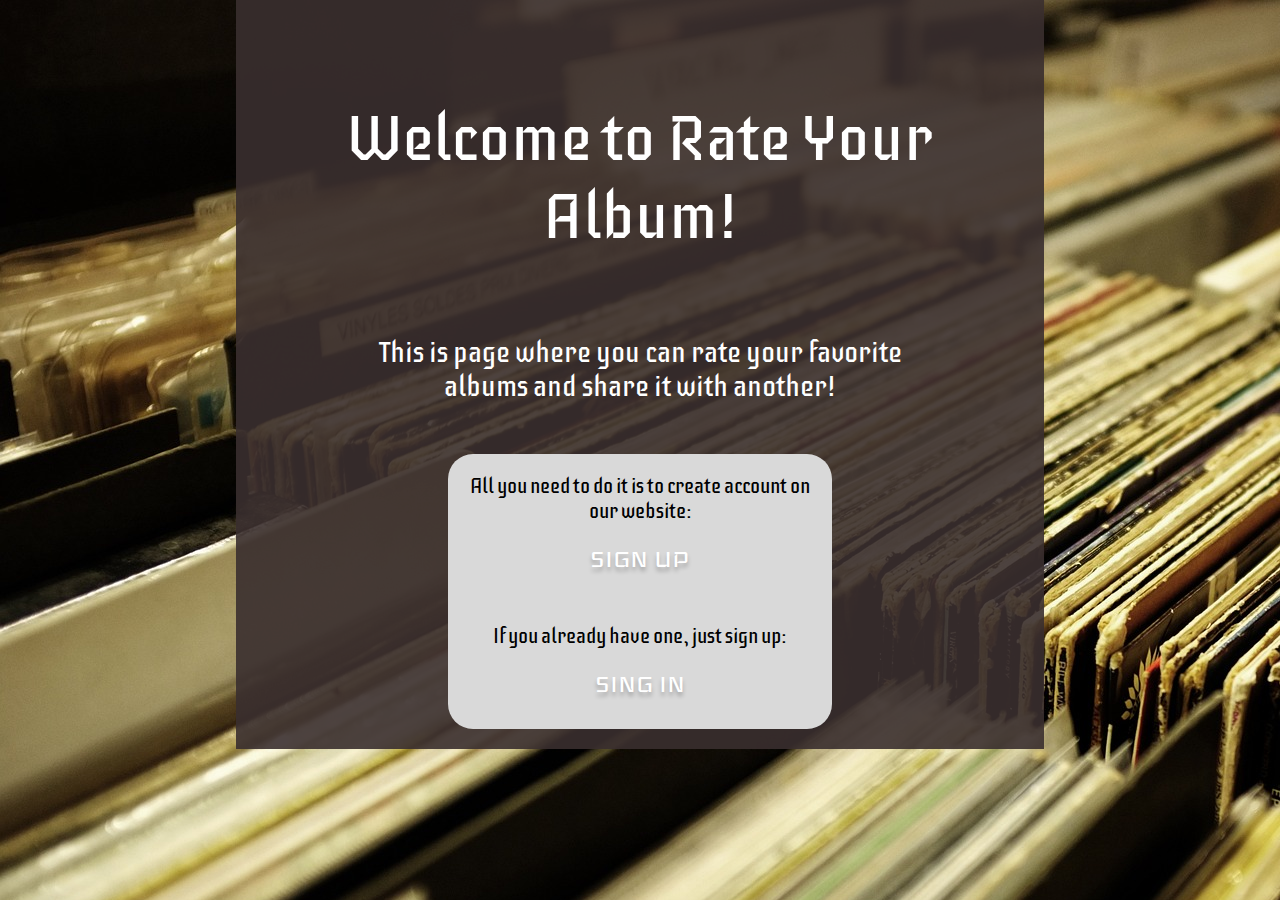
<file: index.html>
<!DOCTYPE html>
<html lang="en">
  <head>
    <meta charset="UTF-8" />
    <meta http-equiv="X-UA-Compatible" content="IE=edge" />
    <meta name="viewport" content="width=device-width, initial-scale=1.0" />
    <link href="style.css" rel="stylesheet" />
    <script src="script.js"></script>
    <title>Welcome to Rate Your Album page!</title>
    <link
      href="https://fonts.googleapis.com/css?family=Iceberg&display=swap"
      rel="stylesheet"
    />
    <link
      href="https://fonts.googleapis.com/css?family=Iceland&display=swap"
      rel="stylesheet"
    />
  </head>
  <body>
    <main>
      <div class="welcome">Welcome to Rate Your Album!</div>
      <div class="welcomeText">
        This is page where you can rate your favorite albums and share it with
        another!
      </div>
      <div class="loginBox">
        <div class="loginText">
          All you need to do it is to create account on our website:
        </div>
        <div class="loginBtn"><a href="signup.html">SIGN UP</a></div>
        <div class="loginText">If you already have one, just sign up:</div>
        <div class="loginBtn"><a href="signin.html">SING IN</a></div>
      </div>
    </main>
  </body>
</html>
</file>
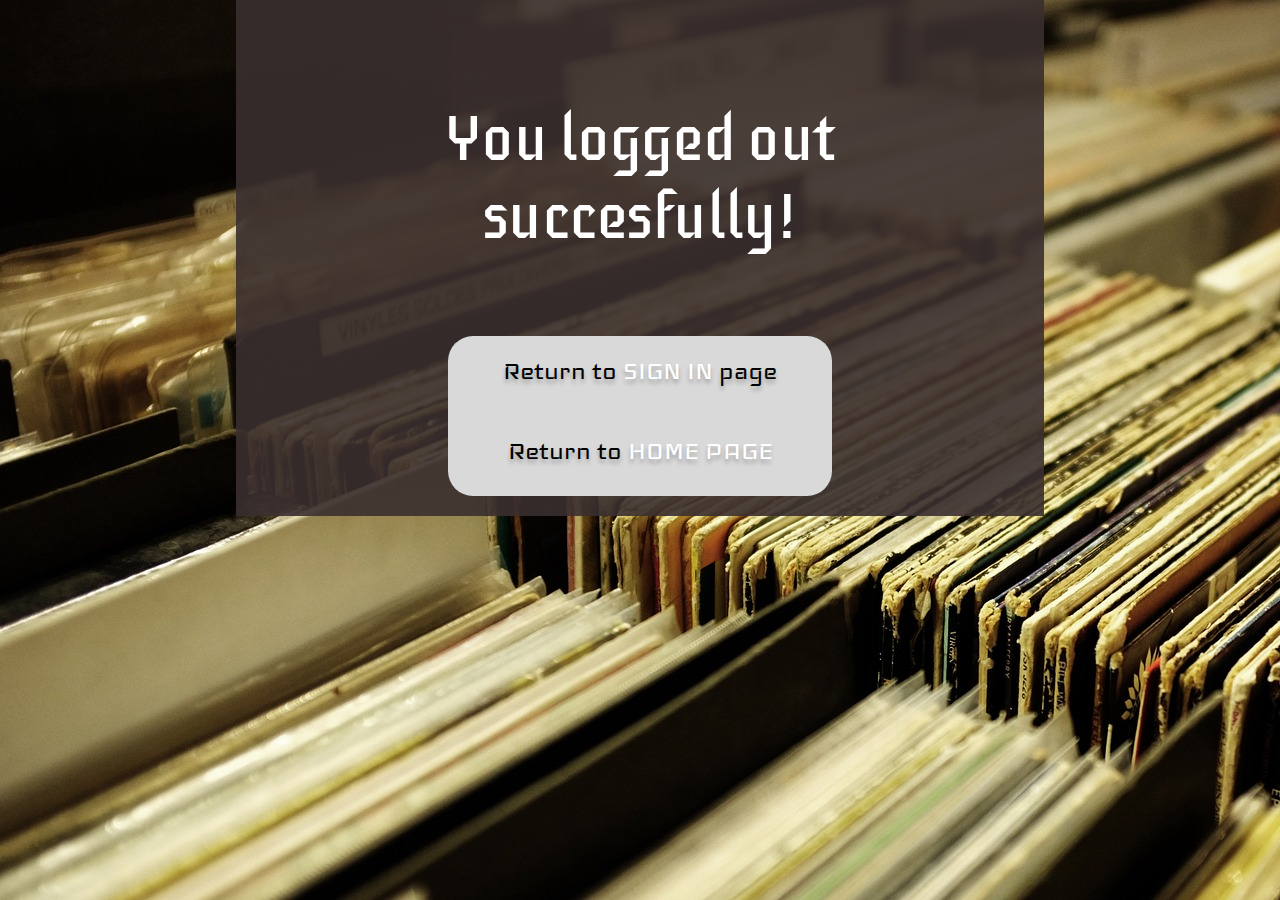
<file: logoutPage.html>
<!DOCTYPE html>
<html lang="en">
  <head>
    <meta charset="UTF-8" />
    <meta http-equiv="X-UA-Compatible" content="IE=edge" />
    <meta name="viewport" content="width=device-width, initial-scale=1.0" />
    <link href="style.css" rel="stylesheet" />
    <title>Log out</title>
    <link
      href="https://fonts.googleapis.com/css?family=Iceberg&display=swap"
      rel="stylesheet"
    />
    <link
      href="https://fonts.googleapis.com/css?family=Iceland&display=swap"
      rel="stylesheet"
    />
  </head>
  <body>
    <main>
      <div class="welcome">You logged out succesfully!</div>
      <div class="loginBox">
        <div class="loginBtn">
          Return to <a href="signin.html">SIGN IN</a> page
        </div>
        <div class="loginBtn">Return to <a href="index.html">HOME PAGE</a></div>
      </div>
    </main>
  </body>
</html>
</file>
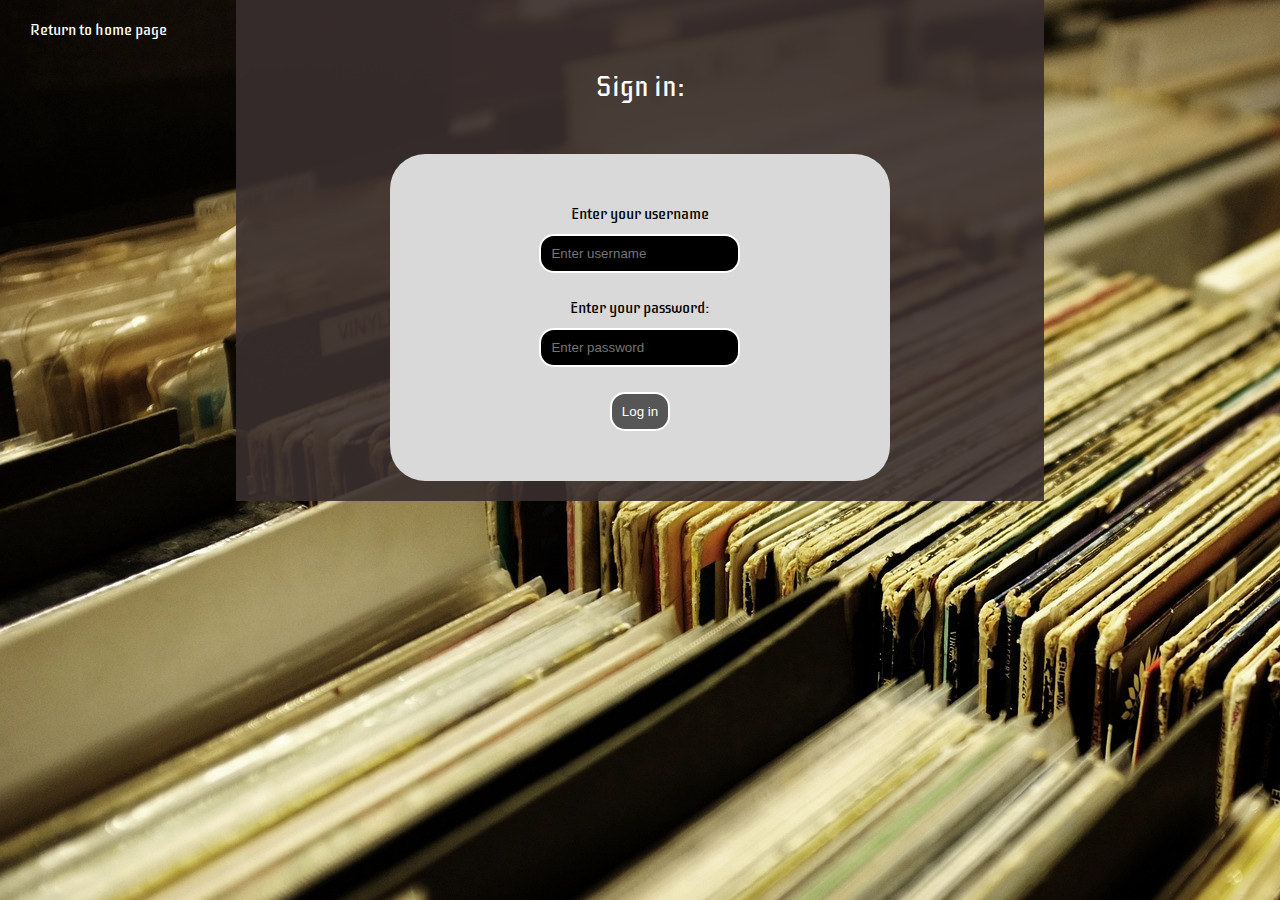
<file: signin.html>
<!DOCTYPE html>
<html lang="en">
  <head>
    <meta charset="UTF-8" />
    <meta http-equiv="X-UA-Compatible" content="IE=edge" />
    <meta name="viewport" content="width=device-width, initial-scale=1.0" />
    <link href="style.css" rel="stylesheet" />
    <script src="script.js"></script>
    <title>Sign up</title>
    <link
      href="https://fonts.googleapis.com/css?family=Iceberg&display=swap"
      rel="stylesheet"
    />
    <link
      href="https://fonts.googleapis.com/css?family=Iceland&display=swap"
      rel="stylesheet"
    />
  </head>
  <body>
    <div class="homePage"><a href="index.html">Return to home page</a></div>
    <main>
      <div class="signText">Sign in:</div>
      <div class="Box">
        <form>
          <label for="login">Enter your username</label><br />
          <input
            type="text"
            id="login"
            name="login"
            placeholder="Enter username"
            required
          /><br />
          <label for="password">Enter your password:</label><br />
          <input
            type="password"
            id="logPassword"
            name="logPassword"
            placeholder="Enter password"
            required
          /><br />
          <div id="passwordCompatibility">
            <p class="invalid">Password is not correct, try again</p>
          </div>
          <button type="button" onclick="processLoginUser()">Log in</button>
        </form>
      </div>
    </main>
  </body>
  <script src="signin.js"></script>
</html>
</file>
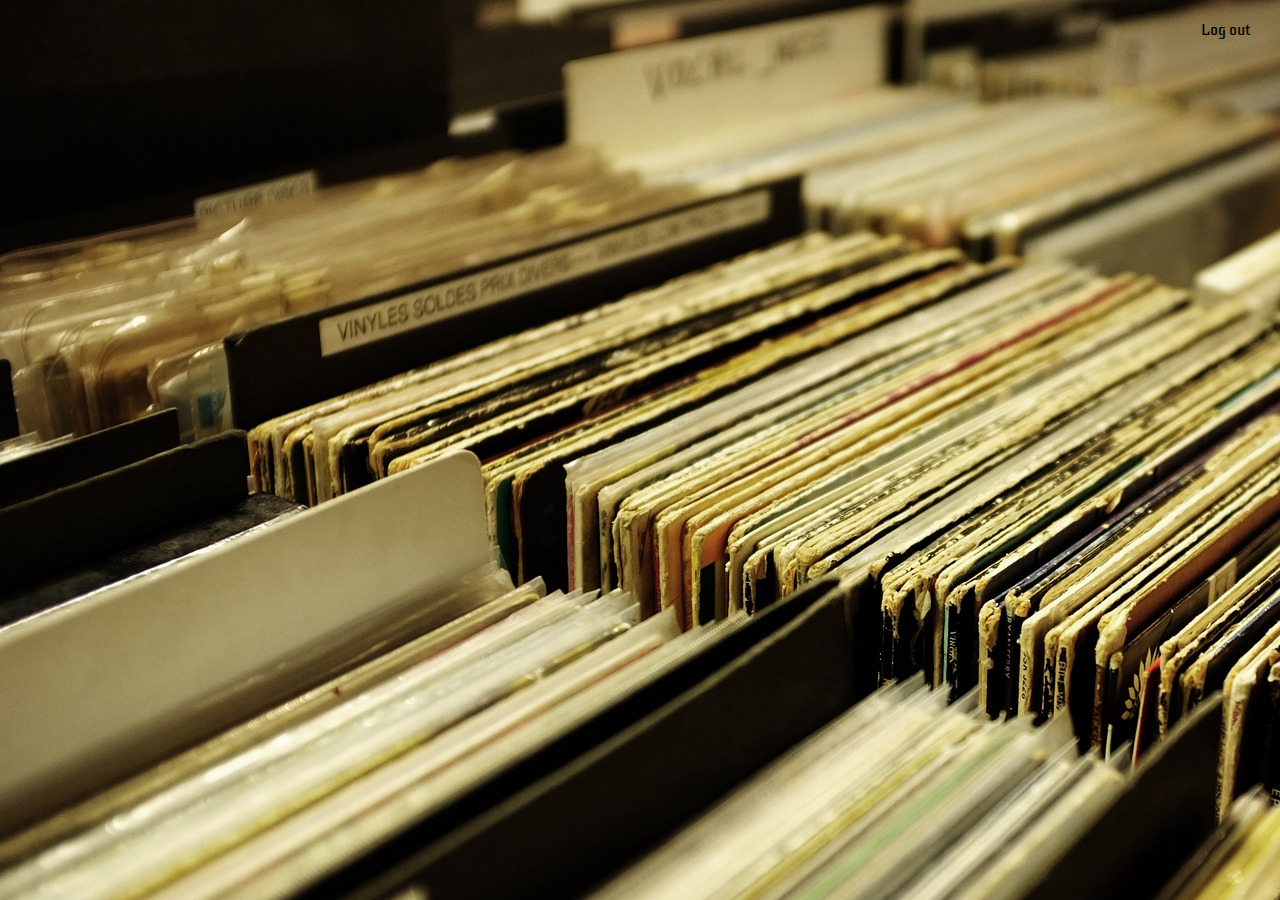
<file: usermenu.html>
<!DOCTYPE html>
<html lang="en">
  <head>
    <meta charset="UTF-8" />
    <meta http-equiv="X-UA-Compatible" content="IE=edge" />
    <meta name="viewport" content="width=device-width, initial-scale=1.0" />
    <link href="style.css" rel="stylesheet" />
    <title>User menu</title>
    <link
      href="https://fonts.googleapis.com/css?family=Iceberg&display=swap"
      rel="stylesheet"
    />
    <link
      href="https://fonts.googleapis.com/css?family=Iceland&display=swap"
      rel="stylesheet"
    />
  </head>
  <body>
    <div class="logOut">Log out</div>

    <!-- albumy ocenione przez użytkownika
    najnowsze albumy -->
  </body>
</html>
</file>
<file: style.css>
body {
  background-image: url("img/background.jpg");
  font-family: Iceberg;
  margin: 0;
  justify-content: center;
}

main {
  width: 60%;
  padding: 20px;
  text-align: center;
  margin: auto;
  background-color: rgba(58, 47, 47, 0.9);
}

.welcome {
  padding: 80px 50px;
  color: rgba(255, 255, 255, 1);
  font-size: 64px;
}

.welcomeText {
  width: 70%;
  margin: auto;
  padding: 0 20px 50px 20px;
  color: rgba(255, 255, 255, 1);
  font-size: 28px;
}

.loginBox {
  margin: auto;
  border-radius: 25px;
  width: 50%;
  background: rgba(217, 217, 217, 1);
}

.loginText {
  padding: 20px 20px 0 20px;
  color: rgba(0, 0, 0, 1);
  font-size: 20px;
}

.loginBtn {
  padding: 20px 0 30px 0;
  color: rgba(0, 0, 0, 1);
  text-shadow: 0px 4px 4px rgba(0, 0, 0, 0.25);
  font-family: Iceland;
  font-size: 30px;
}

.Box {
  margin: auto;
  padding: 50px 20px;
  text-align: center;
  border-radius: 35px;
  width: 60%;
  background: rgba(217, 217, 217, 1);
}

#password {
  margin: 10px auto 0 auto;
}

input {
  background-color: black;
  color: white;
  border-radius: 15px;
  border-style: solid;
  border-color: white;
  margin: 10px auto 25px auto;
  padding: 10px;
}

.smallLabel {
  font-size: 13px;
}

.signText {
  width: 70%;
  margin: auto;
  padding: 50px 20px;
  color: rgba(255, 255, 255, 1);
  font-size: 28px;
}

.homePage {
  float: left;
  margin: 20px 30px;
}

.logOut {
  float: right;
  margin: 20px 30px;
}

a:link {
  color: white;
  text-decoration: none;
}

a:visited {
  color: gray;
}

a:hover {
  color: rgb(86, 86, 86);
}

button {
  color: white;
  background-color: rgb(86, 86, 86);
  border-radius: 15px;
  border-style: solid;
  border-color: white;
  padding: 10px;
}

button:hover {
  opacity: 0.5;
}

button:disabled {
  background-color: rgb(189, 189, 189);
  border-color: black;
}

.pswCheck {
  font-size: 15px;
}

#loginAvailability,
#firstValidate,
#secondValidate,
#nameValidate,
#lastnameValidate,
#passwordCompatibility {
  display: none;
  width: 70%;
  background: #f1f1f1;
  color: #000;
  padding: 10px;
  margin: 0 auto 15px auto;
}

#loginAvailability p,
#firstValidate p,
#secondValidate p,
#nameValidate p,
#lastnameValidate p,
#passwordCompatibility p {
  font-size: 12px;
}

#yes {
  display: none;
}

/* Add a green text color and a checkmark when the requirements are right */
.valid {
  color: green;
}

.valid:before {
  position: relative;
  left: -15px;
  content: "✔";
}

/* Add a red text color and an "x" icon when the requirements are wrong */
.invalid {
  color: red;
}

.invalid:before {
  position: relative;
  left: -15px;
  content: "✖";
}
</file>
